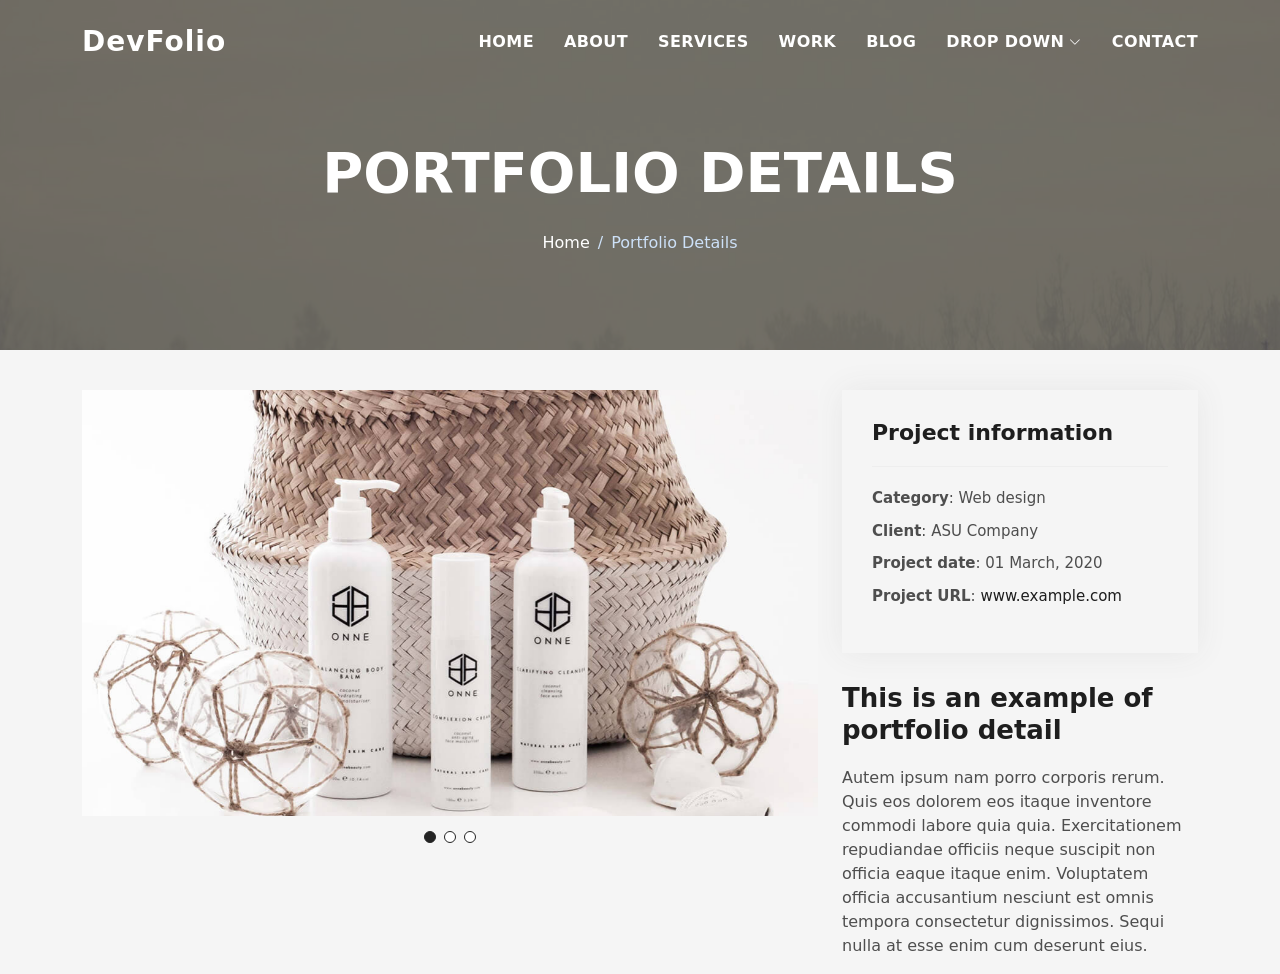
<file: Portfolio/portfolio-details.html>
<!DOCTYPE html>
<html lang="en">

<head>
  <meta charset="utf-8">
  <meta content="width=device-width, initial-scale=1.0" name="viewport">

  <title>DevFolio Bootstrap Portfolio Template - Portfolio Details</title>
  <meta content="" name="description">
  <meta content="" name="keywords">

  <!-- Favicons -->
  <link href="assets/img/favicon.png" rel="icon">
  <link href="assets/img/apple-touch-icon.png" rel="apple-touch-icon">

  <!-- Vendor CSS Files -->
  <link href="assets/vendor/bootstrap/css/bootstrap.min.css" rel="stylesheet">
  <link href="assets/vendor/bootstrap-icons/bootstrap-icons.css" rel="stylesheet">
  <link href="assets/vendor/glightbox/css/glightbox.min.css" rel="stylesheet">
  <link href="assets/vendor/swiper/swiper-bundle.min.css" rel="stylesheet">

  <!-- Template Main CSS File -->
  <link href="assets/css/style.css" rel="stylesheet">

  <!-- =======================================================
  * Template Name: DevFolio
  * Updated: May 30 2023 with Bootstrap v5.3.0
  * Template URL: https://bootstrapmade.com/devfolio-bootstrap-portfolio-html-template/
  * Author: BootstrapMade.com
  * License: https://bootstrapmade.com/license/
  ======================================================== -->
</head>

<body>

  <!-- ======= Header ======= -->
  <header id="header" class="fixed-top">
    <div class="container d-flex align-items-center justify-content-between">

      <h1 class="logo"><a href="index.html">DevFolio</a></h1>
      <!-- Uncomment below if you prefer to use an image logo -->
      <!-- <a href="index.html" class="logo"><img src="assets/img/logo.png" alt="" class="img-fluid"></a>-->

      <nav id="navbar" class="navbar">
        <ul>
          <li><a class="nav-link scrollto " href="#hero">Home</a></li>
          <li><a class="nav-link scrollto" href="#about">About</a></li>
          <li><a class="nav-link scrollto" href="#services">Services</a></li>
          <li><a class="nav-link scrollto " href="#work">Work</a></li>
          <li><a class="nav-link scrollto " href="#blog">Blog</a></li>
          <li class="dropdown"><a href="#"><span>Drop Down</span> <i class="bi bi-chevron-down"></i></a>
            <ul>
              <li><a href="#">Drop Down 1</a></li>
              <li class="dropdown"><a href="#"><span>Deep Drop Down</span> <i class="bi bi-chevron-right"></i></a>
                <ul>
                  <li><a href="#">Deep Drop Down 1</a></li>
                  <li><a href="#">Deep Drop Down 2</a></li>
                  <li><a href="#">Deep Drop Down 3</a></li>
                  <li><a href="#">Deep Drop Down 4</a></li>
                  <li><a href="#">Deep Drop Down 5</a></li>
                </ul>
              </li>
              <li><a href="#">Drop Down 2</a></li>
              <li><a href="#">Drop Down 3</a></li>
              <li><a href="#">Drop Down 4</a></li>
            </ul>
          </li>
          <li><a class="nav-link scrollto" href="#contact">Contact</a></li>
        </ul>
        <i class="bi bi-list mobile-nav-toggle"></i>
      </nav><!-- .navbar -->

    </div>
  </header><!-- End Header -->

  <div class="hero hero-single route bg-image" style="background-image: url(assets/img/overlay-bg.jpg)">
    <div class="overlay-mf"></div>
    <div class="hero-content display-table">
      <div class="table-cell">
        <div class="container">
          <h2 class="hero-title mb-4">Portfolio Details</h2>
          <ol class="breadcrumb d-flex justify-content-center">
            <li class="breadcrumb-item">
              <a href="#">Home</a>
            </li>
            <li class="breadcrumb-item active">Portfolio Details</li>
          </ol>
        </div>
      </div>
    </div>
  </div>

  <main id="main">

    <!-- ======= Portfolio Details Section ======= -->
    <section id="portfolio-details" class="portfolio-details">
      <div class="container">

        <div class="row gy-4">

          <div class="col-lg-8">
            <div class="portfolio-details-slider swiper">
              <div class="swiper-wrapper align-items-center">

                <div class="swiper-slide">
                  <img src="assets/img/portfolio-details-1.jpg" alt="">
                </div>

                <div class="swiper-slide">
                  <img src="assets/img/portfolio-details-2.jpg" alt="">
                </div>

                <div class="swiper-slide">
                  <img src="assets/img/portfolio-details-3.jpg" alt="">
                </div>

              </div>
              <div class="swiper-pagination"></div>
            </div>
          </div>

          <div class="col-lg-4">
            <div class="portfolio-info">
              <h3>Project information</h3>
              <ul>
                <li><strong>Category</strong>: Web design</li>
                <li><strong>Client</strong>: ASU Company</li>
                <li><strong>Project date</strong>: 01 March, 2020</li>
                <li><strong>Project URL</strong>: <a href="#">www.example.com</a></li>
              </ul>
            </div>
            <div class="portfolio-description">
              <h2>This is an example of portfolio detail</h2>
              <p>
                Autem ipsum nam porro corporis rerum. Quis eos dolorem eos itaque inventore commodi labore quia quia. Exercitationem repudiandae officiis neque suscipit non officia eaque itaque enim. Voluptatem officia accusantium nesciunt est omnis tempora consectetur dignissimos. Sequi nulla at esse enim cum deserunt eius.
              </p>
            </div>
          </div>

        </div>

      </div>
    </section><!-- End Portfolio Details Section -->

  </main><!-- End #main -->

 

  <div id="preloader"></div>
  <a href="#" class="back-to-top d-flex align-items-center justify-content-center"><i class="bi bi-arrow-up-short"></i></a>

  <!-- Vendor JS Files -->
  <script src="assets/vendor/purecounter/purecounter_vanilla.js"></script>
  <script src="assets/vendor/bootstrap/js/bootstrap.bundle.min.js"></script>
  <script src="assets/vendor/glightbox/js/glightbox.min.js"></script>
  <script src="assets/vendor/swiper/swiper-bundle.min.js"></script>
  <script src="assets/vendor/typed.js/typed.umd.js"></script>
  <script src="assets/vendor/php-email-form/validate.js"></script>

  <!-- Template Main JS File -->
  <script src="assets/js/main.js"></script>

</body>

</html>
</file>
<file: Portfolio/assets/css/style.css>
/**
* Template Name: DevFolio
* Updated: May 30 2023 with Bootstrap v5.3.0
* Template URL: https://bootstrapmade.com/devfolio-bootstrap-portfolio-html-template/
* Author: BootstrapMade.com
* License: https://bootstrapmade.com/license/
*/

/*--------------------------------------------------------------
# General
--------------------------------------------------------------*/
body {
  background-color: #f5f5f5;
  color: #4e4e4e;
}

h1,
h2,
h3,
h4,
h5,
h6 {
  color: #1e1e1e;
}

a {
  color: #1e1e1e;
  text-decoration: none;
  transition: all 0.5s ease-in-out;
}

a:hover {
  color: #0078ff;
  text-decoration: none;
  transition: all 0.5s ease-in-out;
}

.p-r {
  position: relative;
}

.color-a {
  text-decoration: none;
  color: #0078ff;
}

.color-d {
  color: #f5f5f5;
}

.color-text-a {
  text-decoration: none;
  color: #4e4e4e;
}

.box-shadow,
.card-blog,
.work-box,
.service-box,
.paralax-mf {
  box-shadow: 0 13px 8px -10px rgba(0, 0, 0, 0.1);
}

.box-shadow-a,
.button:hover {
  text-decoration: none;
  box-shadow: 0 0 0 4px #cde1f8;
}

.display-5 {
  font-size: 2.5rem;
  font-weight: 300;
  line-height: 1.1;
}

.display-6 {
  font-size: 2rem;
  font-weight: 300;
  line-height: 1.1;
}

.avatar {
  width: 32px;
  height: 32px;
  margin-right: 4px;
  overflow: hidden;
}

.bg-image {
  background-repeat: no-repeat;
  background-attachment: fixed;
  background-size: cover;
  background-position: center center;
}

@media (max-width: 1024px) {
  .bg-image {
    background-attachment: scroll;
  }
}

.overlay-mf {
  background-color: #353637;
}

.overlay-mf {
  position: absolute;
  top: 0;
  left: 0px;
  padding: 0;
  height: 100%;
  width: 100%;
  opacity: 0.7;
}

.paralax-mf {
  position: relative;
  padding: 8rem 0;
}

.display-table {
  width: 100%;
  height: 100%;
  display: table;
}

.table-cell {
  display: table-cell;
  vertical-align: middle;
}

/*--/ Sections /--*/
.sect-4 {
  padding: 4rem 0;
}

.sect-pt4 {
  padding-top: 4rem;
}

.sect-mt4 {
  margin-top: 4rem;
}

/*--/ Title s /--*/
.title-s {
  font-weight: 600;
  color: #1e1e1e;
  font-size: 1.1rem;
}

/*--/ Title A /--*/
.title-box {
  margin-bottom: 4rem;
}

.title-a {
  text-decoration: none;
  font-size: 3rem;
  font-weight: bold;
  text-transform: uppercase;
}

.subtitle-a {
  text-decoration: none;
  color: #4e4e4e;
}

.line-mf {
  width: 40px;
  height: 5px;
  background-color: #292828;
  margin: 0 auto;
}

/*--/ Title Left /--*/
.title-box-2 {
  margin-bottom: 3rem;
}

.title-left {
  font-size: 2rem;
  position: relative;
}

.title-left:before {
  content: "";
  position: absolute;
  height: 3px;
  background-color: #292828;
  width: 100px;
  bottom: -12px;
}

/*------/ Box /------*/
.box-pl2 {
  padding-left: 2rem;
}

.box-shadow-full {
  padding: 3rem 1.25rem;
  position: relative;
  background-color: #fff;
  margin-bottom: 3rem;
  z-index: 2;
  box-shadow: 0 1px 1px 0 rgba(0, 0, 0, 0.06), 0 2px 5px 0 rgba(0, 0, 0, 0.2);
}

@media (min-width: 768px) {
  .box-shadow-full {
    padding: 3rem;
  }
}

/*------/ Socials /------*/
.socials {
  padding: 1.5rem 0;
}

.socials ul li {
  display: inline-block;
}

.socials .ico-circle {
  height: 40px;
  width: 40px;
  font-size: 1.2rem;
  border-radius: 50%;
  line-height: 1.6;
  margin: 0 15px 0 0;
  box-shadow: 0 0 0 3px #3d3e3f;
  transition: all 500ms ease;
}

.socials .ico-circle:hover {
  background-color: #3d3e3f;
  color: #fff;
  box-shadow: 0 0 0 3px #cde1f8;
  transition: all 500ms ease;
}

/*------/ Ul resect /------*/
.ul-resect,
.widget-tags ul,
.widget-sidebar .list-sidebar,
.box-comments .list-comments,
.blog-wrapper .post-meta ul,
.list-ico,
.socials ul {
  list-style: none;
  padding-left: 0;
  margin-bottom: 0;
}

.list-ico {
  line-height: 2;
}

.list-ico span {
  color: #292828;
  margin-right: 10px;
}

/*------/ Ico Circle /------*/
.ico-circle {
  height: 100px;
  width: 100px;
  font-size: 2rem;
  border-radius: 50%;
  line-height: 1.55;
  margin: 0 auto;
  text-align: center;
  box-shadow: 0 0 0 10px #292828;
  display: block;
}

/*------/ Owl Carousel /------*/
.owl-theme .owl-dots {
  text-align: center;
  margin-top: 18px;
}

.owl-theme .owl-dots .owl-dot {
  display: inline-block;
}

.owl-theme .owl-dots .owl-dot span {
  width: 18px;
  height: 7px;
  margin: 5px 5px;
  background: #cde1f8;
  border: 0px solid #cde1f8;
  display: block;
  transition: all 0.6s ease-in-out;
  cursor: pointer;
}

.owl-theme .owl-dots .owl-dot:hover span {
  background-color: #cde1f8;
}

.owl-theme .owl-dots .owl-dot.active span {
  background-color: #1B1B1B;
  width: 25px;
}

/*--/ Scrolltop s /--*/
.scrolltop-mf {
  position: relative;
  display: none;
}

.scrolltop-mf span {
  z-index: 999;
  position: fixed;
  width: 42px;
  height: 42px;
  background-color: #0078ff;
  opacity: 0.7;
  font-size: 1.6rem;
  line-height: 1.5;
  text-align: center;
  color: #fff;
  top: auto;
  left: auto;
  right: 30px;
  bottom: 50px;
  cursor: pointer;
  border-radius: 50%;
}

/*--------------------------------------------------------------
# Back to top button
--------------------------------------------------------------*/
.back-to-top {
  position: fixed;
  visibility: hidden;
  opacity: 0;
  right: 15px;
  bottom: 15px;
  z-index: 996;
  background: #0078ff;
  width: 40px;
  height: 40px;
  border-radius: 50px;
  transition: all 0.4s;
}

.back-to-top i {
  font-size: 28px;
  color: #fff;
  line-height: 0;
}

.back-to-top:hover {
  background: #298eff;
  color: #fff;
}

.back-to-top.active {
  visibility: visible;
  opacity: 1;
}

/*------/ Prelaoder /------*/
#preloader {
  position: fixed;
  top: 0;
  left: 0;
  right: 0;
  bottom: 0;
  z-index: 9999;
  overflow: hidden;
  background: #fff;
}

#preloader:before {
  content: "";
  position: fixed;
  top: calc(50% - 30px);
  left: calc(50% - 30px);
  border: 6px solid #f2f2f2;
  border-top: 6px solid #0078ff;
  border-radius: 50%;
  width: 60px;
  height: 60px;
  animation: animate-preloader 1s linear infinite;
}

@keyframes animate-preloader {
  0% {
    transform: rotate(0deg);
  }

  100% {
    transform: rotate(360deg);
  }
}

/*------/ Button /------*/
.button {
  display: inline-block;
  padding: 0.3rem 0.6rem;
  text-align: center;
  vertical-align: middle;
  -webkit-user-select: none;
  -moz-user-select: none;
  user-select: none;
  font-size: 1rem;
  border-radius: 0.3rem;
  border: 1px solid transparent;
  transition: all 500ms ease;
  cursor: pointer;
}

.button:focus {
  outline: 0;
}

.button:hover {
  background-color: #0062d3;
  color: #fff;
  transition: all 500ms ease;
}

.button-a {
  text-decoration: none;
  background-color: #0078ff;
  color: #fff;
  border-color: #cde1f8;
}

.button-big {
  padding: 0.9rem 2.3rem;
  font-size: 1.2rem;
}

.button-rouded {
  border-radius: 5rem;
}

.btn-lg {
  padding: 0.5rem 1rem;
  font-size: 1.25rem;
  line-height: 1.5;
  border-radius: 0.3rem;
}

/*--------------------------------------------------------------
# Header
--------------------------------------------------------------*/
#header {
  transition: all 0.5s;
  z-index: 997;
  padding: 20px 0;
}

#header .logo {
  font-size: 28px;
  margin: 0;
  padding: 0;
  font-weight: 600;
  letter-spacing: 1px;
}

#header .logo a {
  color: #fff;
}

#header .logo img {
  max-height: 40px;
}

#header.header-scrolled {
  background: rgba(0, 0, 0, 0.9);
  padding: 12px 0;
}

/*--------------------------------------------------------------
# Navigation Menu
--------------------------------------------------------------*/
/**
* Desktop Navigation 
*/
.navbar {
  padding: 0;
}

.navbar ul {
  margin: 0;
  padding: 0;
  display: flex;
  list-style: none;
  align-items: center;
}

.navbar li {
  position: relative;
}

.navbar>ul>li {
  white-space: nowrap;
  padding: 10px 0 10px 30px;
}

.navbar a,
.navbar a:focus {
  display: flex;
  align-items: center;
  justify-content: space-between;
  color: #fff;
  font-size: 16px;
  font-weight: 600;
  padding: 0;
  white-space: nowrap;
  transition: 0.3s;
  letter-spacing: 0.4px;
  position: relative;
  text-transform: uppercase;
}

.navbar a i,
.navbar a:focus i {
  font-size: 12px;
  line-height: 0;
  margin-left: 5px;
}

.navbar>ul>li>a:before {
  content: "";
  position: absolute;
  width: 100%;
  height: 2px;
  bottom: -6px;
  left: 0;
  width: 0;
  background-color: #fff;
  visibility: hidden;
  transition: all 0.3s ease-in-out 0s;
}

.navbar a:hover:before,
.navbar li:hover>a:before,
.navbar .active:before {
  visibility: visible;
  width: 80%;
}

.navbar a:hover,
.navbar .active,
.navbar .active:focus,
.navbar li:hover>a {
  color: #fff;
}

.navbar .dropdown ul {
  display: block;
  position: absolute;
  left: 30px;
  top: calc(100% + 30px);
  margin: 0;
  padding: 10px 0;
  z-index: 99;
  opacity: 0;
  visibility: hidden;
  background: #fff;
  box-shadow: 0px 0px 30px rgba(127, 137, 161, 0.25);
  transition: 0.3s;
}

.navbar .dropdown ul li {
  min-width: 200px;
}

.navbar .dropdown ul a {
  padding: 10px 20px;
  font-size: 14px;
  text-transform: none;
  color: #4e4e4e;
}

.navbar .dropdown ul a i {
  font-size: 12px;
}

.navbar .dropdown ul a:hover,
.navbar .dropdown ul .active:hover,
.navbar .dropdown ul li:hover>a {
  color: #0078ff;
}

.navbar .dropdown:hover>ul {
  opacity: 1;
  top: 100%;
  visibility: visible;
}

.navbar .dropdown .dropdown ul {
  top: 0;
  left: calc(100% - 30px);
  visibility: hidden;
}

.navbar .dropdown .dropdown:hover>ul {
  opacity: 1;
  top: 0;
  left: 100%;
  visibility: visible;
}

@media (max-width: 1366px) {
  .navbar .dropdown .dropdown ul {
    left: -90%;
  }

  .navbar .dropdown .dropdown:hover>ul {
    left: -100%;
  }
}

/**
* Mobile Navigation 
*/
.mobile-nav-toggle {
  color: #fff;
  font-size: 28px;
  cursor: pointer;
  display: none;
  line-height: 0;
  transition: 0.5s;
}

@media (max-width: 991px) {
  .mobile-nav-toggle {
    display: block;
  }

  .navbar ul {
    display: none;
  }
}

.navbar-mobile {
  position: fixed;
  overflow: hidden;
  top: 0;
  right: 0;
  left: 0;
  bottom: 0;
  background: rgba(78, 78, 78, 0.9);
  transition: 0.3s;
  z-index: 999;
}

.navbar-mobile .mobile-nav-toggle {
  position: absolute;
  top: 15px;
  right: 15px;
}

.navbar-mobile ul {
  display: block;
  position: absolute;
  top: 55px;
  right: 15px;
  bottom: 15px;
  left: 15px;
  padding: 10px 0;
  background-color: #fff;
  overflow-y: auto;
  transition: 0.3s;
}

.navbar-mobile>ul>li {
  padding: 0;
}

.navbar-mobile a:hover:before,
.navbar-mobile li:hover>a:before,
.navbar-mobile .active:before {
  visibility: hidden;
}

.navbar-mobile a,
.navbar-mobile a:focus {
  padding: 10px 20px;
  font-size: 15px;
  color: #4e4e4e;
}

.navbar-mobile a:hover,
.navbar-mobile .active,
.navbar-mobile li:hover>a {
  color: #0078ff;
}

.navbar-mobile .getstarted,
.navbar-mobile .getstarted:focus {
  margin: 15px;
}

.navbar-mobile .dropdown ul {
  position: static;
  display: none;
  margin: 10px 20px;
  padding: 10px 0;
  z-index: 99;
  opacity: 1;
  visibility: visible;
  background: #fff;
  box-shadow: 0px 0px 30px rgba(127, 137, 161, 0.25);
}

.navbar-mobile .dropdown ul li {
  min-width: 200px;
}

.navbar-mobile .dropdown ul a {
  padding: 10px 20px;
}

.navbar-mobile .dropdown ul a i {
  font-size: 12px;
}

.navbar-mobile .dropdown ul a:hover,
.navbar-mobile .dropdown ul .active:hover,
.navbar-mobile .dropdown ul li:hover>a {
  color: #0078ff;
}

.navbar-mobile .dropdown>.dropdown-active {
  display: block;
}

/*--------------------------------------------------------------
# Hero Section
--------------------------------------------------------------*/
.hero {
  height: 100vh;
  position: relative;
  color: #fff;
}

.hero .hero-content {
  text-align: center;
  position: absolute;
}

.hero .overlay-itro {
  background-color: rgba(0, 0, 0, 0.6);
  position: absolute;
  top: 0;
  left: 0px;
  padding: 0;
  height: 100%;
  width: 100%;
  opacity: 0.9;
}

.hero .hero-title {
  color: #fff;
  font-weight: 600;
  font-size: 3rem;
}

@media (min-width: 768px) {
  .hero .hero-title {
    font-size: 4.5rem;
  }
}

.hero .hero-subtitle {
  font-size: 1.5rem;
  font-weight: 600;
}

@media (min-width: 768px) {
  .hero .hero-subtitle {
    font-size: 2.5rem;
  }
}

.hero .text-slider-items {
  display: none;
}

.hero-single {
  height: 350px;
}

.hero-single .hero-content {
  margin-top: 30px;
}

.hero-single .hero-title {
  text-transform: uppercase;
  font-size: 3rem;
}

@media (min-width: 768px) {
  .hero-single .hero-title {
    font-size: 3.5rem;
  }
}

.hero-single .breadcrumb {
  background-color: transparent;
  color: #010101;
}

.hero-single .breadcrumb .breadcrumb-item:before {
  color: #cde1f8;
}

.hero-single .breadcrumb .breadcrumb-item.active {
  color: #cde1f8;
}

.hero-single .breadcrumb a {
  color: #fff;
}

/*--------------------------------------------------------------
# About
--------------------------------------------------------------*/
.about-mf .box-shadow-full {
  padding-top: 4rem;
  padding-bottom: 4rem;
}

.about-mf .about-img {
  margin-bottom: 2rem;
}

.about-mf .about-img img {
  margin-left: 10px;
}

@media (min-width: 767px) {
  .about-mf .box-pl2 {
    margin-top: 3rem;
    padding-left: 0rem;
  }
}

.skill-mf span {
  color: #4e4e4e;
}

.skill-mf .progress {
  background-color: #d1d2d4;
  margin: 0.5rem 0 1.2rem 0;
  border-radius: 0;
  height: 0.7rem;
}

.skill-mf .progress .progress-bar {
  height: 0.7rem;
  background-color: #01080f;
}

/*--------------------------------------------------------------
# Services
--------------------------------------------------------------*/
.service-box {
  background-color: #fff;
  padding: 2.5rem 1.3rem;
  border-radius: 1rem;
  margin-bottom: 3rem;
  text-align: center;
}

.service-box:hover .ico-circle {
  transition: all 500ms ease;
  color: #fff;
  background-color: #000000;
  box-shadow: 0 0 0 10px #cde1f8;
}

.service-box .service-ico {
  margin-bottom: 1rem;
  color: #1e1e1e;
}

.service-box .ico-circle {
  transition: all 500ms ease;
  display: inline-flex;
  align-items: center;
  justify-content: center;
}

.service-box .ico-circle i {
  line-height: 0;
  font-size: 40px;
}

.service-box .s-title {
  font-size: 1.4rem;
  text-transform: uppercase;
  text-align: center;
  padding: 0.4rem 0;
}

.service-box .s-description {
  color: #373737;
}

/*--------------------------------------------------------------
# Counter
--------------------------------------------------------------*/
.counter-box {
  color: #fff;
  text-align: center;
}

@media (min-width: 577px) {
  .counter-box {
    margin-bottom: 1.8rem;
  }
}

.counter-ico {
  margin-bottom: 1rem;
}

.counter-ico .ico-circle {
  height: 60px;
  width: 60px;
  line-height: 1.5;
  box-shadow: 0 0 0 10px #cde1f8;
}

.counter-num .counter {
  font-size: 2rem;
  margin-bottom: 0;
}

/*--------------------------------------------------------------
# Portfolio
--------------------------------------------------------------*/
.work-box {
  margin-bottom: 3rem;
  -webkit-backface-visibility: hidden;
  backface-visibility: hidden;
  background-color: #fff;
}

.work-box:hover img {
  transform: scale(1.3);
}

.work-img {
  display: block;
  overflow: hidden;
}

.work-img img {
  transition: all 1s;
}

.work-content {
  padding: 2rem 3% 1rem 4%;
}

.work-content .w-more {
  color: #4e4e4e;
  font-size: 0.8rem;
}

.work-content .w-more .w-ctegory {
  color: #232323;
}

.work-content .w-like {
  font-size: 2.5rem;
  color: #232323;
  float: right;
}

.work-content .w-like a {
  color: #232323;
}

.work-content .w-like .num-like {
  font-size: 0.7rem;
}

.w-title {
  font-size: 1.2rem;
}

/*--------------------------------------------------------------
# Portfolio Details
--------------------------------------------------------------*/
.portfolio-details {
  padding-top: 40px;
}

.portfolio-details .portfolio-details-slider img {
  width: 100%;
}

.portfolio-details .portfolio-details-slider .swiper-pagination {
  margin-top: 20px;
  position: relative;
}

.portfolio-details .portfolio-details-slider .swiper-pagination .swiper-pagination-bullet {
  width: 12px;
  height: 12px;
  background-color: #fff;
  opacity: 1;
  border: 1px solid #232323;
}

.portfolio-details .portfolio-details-slider .swiper-pagination .swiper-pagination-bullet-active {
  background-color: #232323;
}

.portfolio-details .portfolio-info {
  padding: 30px;
  box-shadow: 0px 0 30px rgba(78, 78, 78, 0.08);
}

.portfolio-details .portfolio-info h3 {
  font-size: 22px;
  font-weight: 700;
  margin-bottom: 20px;
  padding-bottom: 20px;
  border-bottom: 1px solid #eee;
}

.portfolio-details .portfolio-info ul {
  list-style: none;
  padding: 0;
  font-size: 15px;
}

.portfolio-details .portfolio-info ul li+li {
  margin-top: 10px;
}

.portfolio-details .portfolio-description {
  padding-top: 30px;
}

.portfolio-details .portfolio-description h2 {
  font-size: 26px;
  font-weight: 700;
  margin-bottom: 20px;
}

.portfolio-details .portfolio-description p {
  padding: 0;
}

/*--------------------------------------------------------------
# Testimonials
--------------------------------------------------------------*/
.testimonial-box {
  color: #fff;
  text-align: center;
}

.testimonial-box .author-test {
  margin-top: 1rem;
}

.testimonial-box .author-test img {
  margin: 0 auto;
}

.testimonial-box .author {
  color: #fff;
  text-transform: uppercase;
  font-weight: 600;
  margin: 1rem 0;
  display: block;
  font-size: 1.4rem;
}

.testimonial-box .comit {
  font-size: 2rem;
  color: #232323;
  background-color: #fff;
  width: 52px;
  height: 52px;
  display: block;
  margin: 0 auto;
  border-radius: 50%;
  line-height: 1.6;
}

@media (min-width: 768px) {
  .testimonial-box .description {
    padding: 0 5rem;
  }
}

@media (min-width: 992px) {
  .testimonial-box .description {
    padding: 0 8rem;
  }
}

@media (min-width: 1200px) {
  .testimonial-box .description {
    padding: 0 13rem;
  }
}

.swiper-pagination {
  margin-top: 20px;
  position: relative;
}

.swiper-pagination .swiper-pagination-bullet {
  width: 12px;
  height: 12px;
  background-color: rgba(255, 255, 255, 0.4);
  opacity: 1;
}

.swiper-pagination .swiper-pagination-bullet-active {
  background-color: #fff;
}

/*--------------------------------------------------------------
# Contact
--------------------------------------------------------------*/
.footer-paralax {
  padding: 4rem 0 0 0;
}

.contact-mf {
  margin-top: 4rem;
}

@media (min-width: 767px) {
  .contact-mf .box-pl2 {
    margin-top: 3rem;
    padding-left: 0rem;
  }
}

.php-email-form .error-message {
  display: none;
  color: #fff;
  background: #ed3c0d;
  text-align: center;
  padding: 15px;
  font-weight: 600;
}

.php-email-form .sent-message {
  display: none;
  color: #fff;
  background: #18d26e;
  text-align: center;
  padding: 15px;
  font-weight: 600;
}

.php-email-form .loading {
  display: none;
  background: #fff;
  text-align: center;
  padding: 15px;
}

.php-email-form .loading:before {
  content: "";
  display: inline-block;
  border-radius: 50%;
  width: 24px;
  height: 24px;
  margin: 0 10px -6px 0;
  border: 3px solid #18d26e;
  border-top-color: #eee;
  animation: animate-loading 1s linear infinite;
}

.php-email-form input,
.php-email-form textarea {
  border-radius: 0;
  box-shadow: none;
  font-size: 14px;
}

.php-email-form input:focus,
.php-email-form textarea:focus {
  border-color: #232323;
}

.php-email-form input {
  padding: 10px 15px;
}

.php-email-form textarea {
  padding: 12px 15px;
  margin-bottom: 0;
}

.php-email-form button[type=submit] {
  background: #232323;
  border: 0;
  padding: 10px 24px;
  color: #fff;
  transition: 0.4s;
}

.php-email-form button[type=submit]:hover {
  background: #232323;
}

@keyframes animate-loading {
  0% {
    transform: rotate(0deg);
  }

  100% {
    transform: rotate(360deg);
  }
}

/*--------------------------------------------------------------
# Blog
--------------------------------------------------------------*/
@media (min-width: 767px) {
  .card-blog {
    margin-bottom: 3rem;
  }
}

.card-blog .card-body {
  position: relative;
}

.card-blog .card-category-box {
  position: absolute;
  text-align: center;
  top: -16px;
  left: 15px;
  right: 15px;
  line-height: 25px;
  overflow: hidden;
}

.card-blog .card-category {
  display: inline-block;
  color: #fff;
  padding: 0 15px 5px;
  overflow: hidden;
  background-color: #232323;
  border-radius: 4px;
}

.card-blog .card-category .category {
  color: #fff;
  display: inline-block;
  text-transform: uppercase;
  font-size: 0.7rem;
  letter-spacing: 0.1px;
  margin-bottom: 0;
}

.card-blog .card-title {
  font-size: 1.3rem;
  margin-top: 0.6rem;
}

.card-blog .card-description {
  color: #4e4e4e;
}

.card-blog .post-author {
  display: inline-block;
}

.card-blog .post-date {
  color: #4e4e4e;
  display: inline-block;
  float: right;
}

/*--------------------------------------------------------------
# Blog Single
--------------------------------------------------------------*/
.post-box,
.form-comments,
.box-comments,
.widget-sidebar {
  padding: 2rem;
  background-color: #fff;
  margin-bottom: 3rem;
}

@media (min-width: 768px) {

  .post-box,
  .form-comments,
  .box-comments,
  .widget-sidebar {
    padding: 3rem;
  }
}

.blog-wrapper .article-title {
  font-size: 1.5rem;
}

@media (min-width: 768px) {
  .blog-wrapper .article-title {
    font-size: 1.9rem;
  }
}

.blog-wrapper .post-meta {
  margin: 1rem 0;
}

.blog-wrapper .post-meta ul {
  border-left: 4px solid #232323;
  margin-top: 1rem;
}

.blog-wrapper .post-meta ul li {
  display: inline-block;
  margin-left: 15px;
}

.blog-wrapper .post-meta ul a {
  color: #232323;
}

.blog-wrapper .post-meta ul span {
  color: #1e1e1e;
}

.blog-wrapper .blockquote {
  border-left: 4px solid #232323;
  padding: 18px;
  font-style: italic;
}

/*------/ Comments /------*/
.box-comments .list-comments li {
  padding-bottom: 40px;
}

.box-comments .list-comments .comment-avatar {
  display: table-cell;
  vertical-align: top;
}

.box-comments .list-comments .comment-avatar img {
  width: 80px;
  height: 80px;
}

.box-comments .list-comments .comment-author {
  font-size: 1.3rem;
}

@media (min-width: 768px) {
  .box-comments .list-comments .comment-author {
    font-size: 1.5rem;
  }
}

.box-comments .list-comments .comment-details {
  display: table-cell;
  vertical-align: top;
  padding-left: 25px;
}

.box-comments .list-comments a {
  color: #232323;
}

.box-comments .list-comments span {
  color: #1e1e1e;
  font-style: italic;
}

.box-comments .comment-children {
  margin-left: 40px;
}

/*------/ Sidebar /------*/
.widget-sidebar .sidebar-title {
  font-size: 1.6rem;
  font-weight: 600;
  border-left: 5px solid #232323;
  padding-left: 15px;
  text-transform: uppercase;
  margin-bottom: 1.5rem;
}

.widget-sidebar .list-sidebar li {
  position: relative;
  padding: 6px 0 6px 24px;
}

.widget-sidebar .list-sidebar li:before {
  position: absolute;
  content: "";
  width: 10px;
  height: 1px;
  left: 0;
  background-color: #232323;
  top: 20px;
}

.sidebar-search input {
  background-color: #fff;
  border-radius: 0;
  transition: all 0.5s ease-in-out;
}

.sidebar-search .btn-search {
  background-color: #232323;
  border-color: #232323;
  border-radius: 0;
  padding-left: 20px;
  padding-right: 20px;
}

.widget-tags ul li {
  display: inline-block;
  background-color: #232323;
  padding: 0.2rem 0.6rem;
  margin-bottom: 0.5rem;
  border-radius: 15px;
}

.widget-tags ul li a {
  color: #fff;
}

/*--------------------------------------------------------------
# Footer
--------------------------------------------------------------*/
footer {
  text-align: center;
  color: #fff;
  padding: 25px 0;
  background: #0062d3;
}

footer .copyright {
  margin-bottom: 0.3rem;
}

footer .credits {
  margin-bottom: 0;
}

footer .credits a {
  color: #fff;
}

/* CSS */
.button-85 {
  padding: 0.6em 2em;
  border: none;
  outline: none;
  color: rgb(255, 255, 255);
  background: #111;
  cursor: pointer;
  position: relative;
  z-index: 0;
  border-radius: 10px;
  user-select: none;
  -webkit-user-select: none;
  touch-action: manipulation;
}

.button-85:before {
  content: "";
  background: linear-gradient(
    45deg,
    #ff0000,
    #ff7300,
    #fffb00,
    #48ff00,
    #00ffd5,
    #002bff,
    #7a00ff,
    #ff00c8,
    #ff0000
  );
  position: absolute;
  top: -2px;
  left: -2px;
  background-size: 400%;
  z-index: -1;
  filter: blur(5px);
  -webkit-filter: blur(5px);
  width: calc(100% + 4px);
  height: calc(100% + 4px);
  animation: glowing-button-85 20s linear infinite;
  transition: opacity 0.3s ease-in-out;
  border-radius: 10px;
}

@keyframes glowing-button-85 {
  0% {
    background-position: 0 0;
  }
  50% {
    background-position: 400% 0;
  }
  100% {
    background-position: 0 0;
  }
}

.button-85:after {
  z-index: -1;
  content: "";
  position: absolute;
  width: 100%;
  height: 100%;
  background: #222;
  left: 0;
  top: 0;
  border-radius: 10px;
}
</file>
